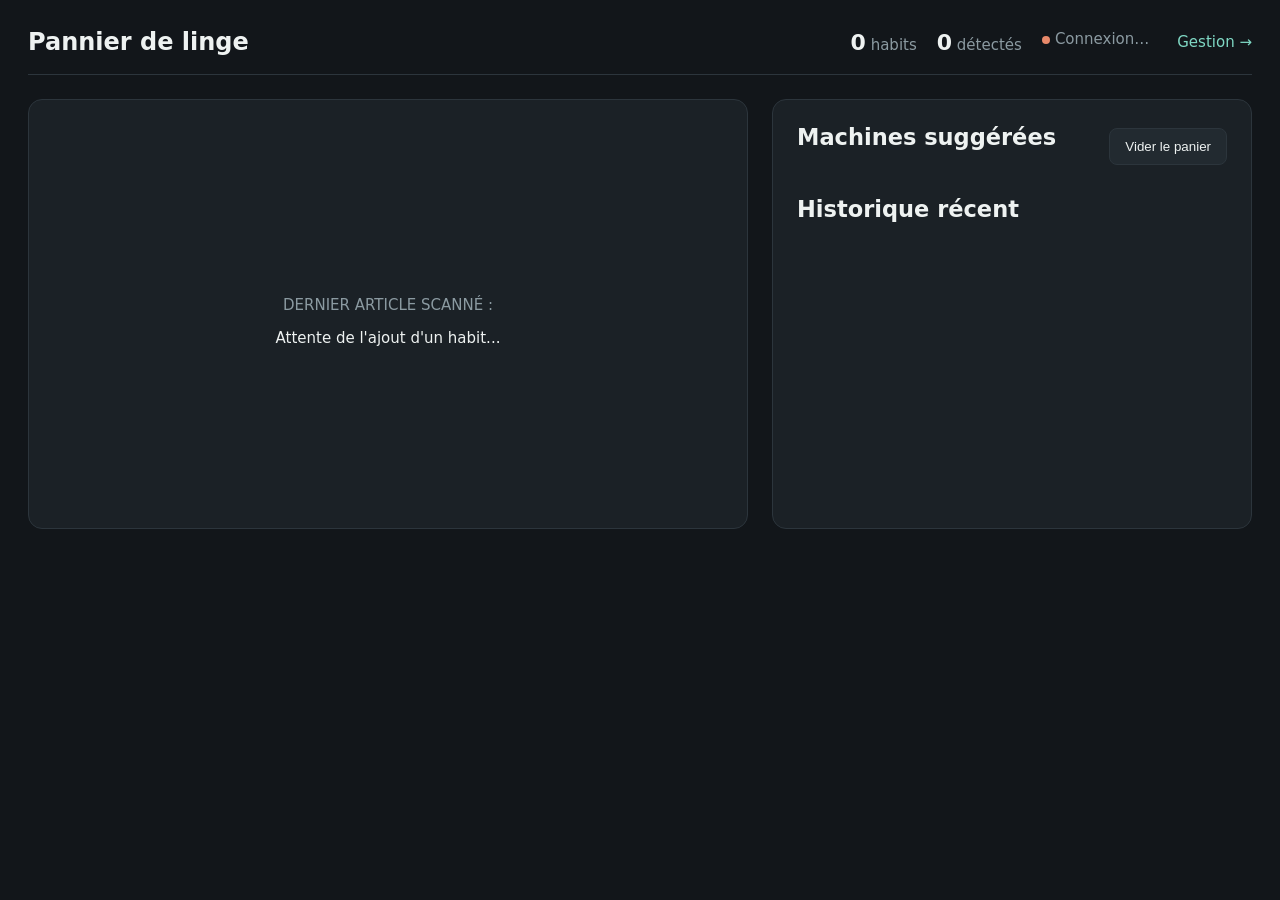
<file: templates/index.html>
<!doctype html>
<html lang="fr">

<head>
    <meta charset="utf-8">
    <meta name="viewport" content="width=device-width,initial-scale=1">
    <title>Traçabilité du linge</title>
    <link rel="stylesheet" href="/static/app.css">
    <script src="https://cdn.socket.io/4.7.2/socket.io.min.js"></script>
</head>

<body>
    <header class="topbar">
        <h1>Pannier de linge</h1>
        <div class="stats"><span><b id="total">0</b> habits</span><span><b id="present">0</b> détectés</span><span><i
                    id="dot" class="dot"></i><span id="connection">Connexion…</span></span></div><a
            href="/admin">Gestion →</a>
    </header>
    <main class="dashboard">
        <section class="panel scan-card">
            <p class="muted">DERNIER ARTICLE SCANNÉ :</p>
            <div id="empty">Attente de l'ajout d'un habit...</div>
            <div id="scan" hidden>
                <h2 id="scan-name"></h2>
                <p id="scan-meta" class="muted"></p>
            </div>
        </section>
        <section class="panel">
            <div class="section-heading">
                <h2>Machines suggérées</h2>
                <button id="empty-basket">Vider le panier</button>
            </div>
            <div id="suggestions" class="suggestions"></div>
            <h2>Historique récent</h2>
            <div id="history" class="history"></div>
        </section>
    </main>
    <script src="/static/dashboard.js"></script>
</body>

</html>
</file>
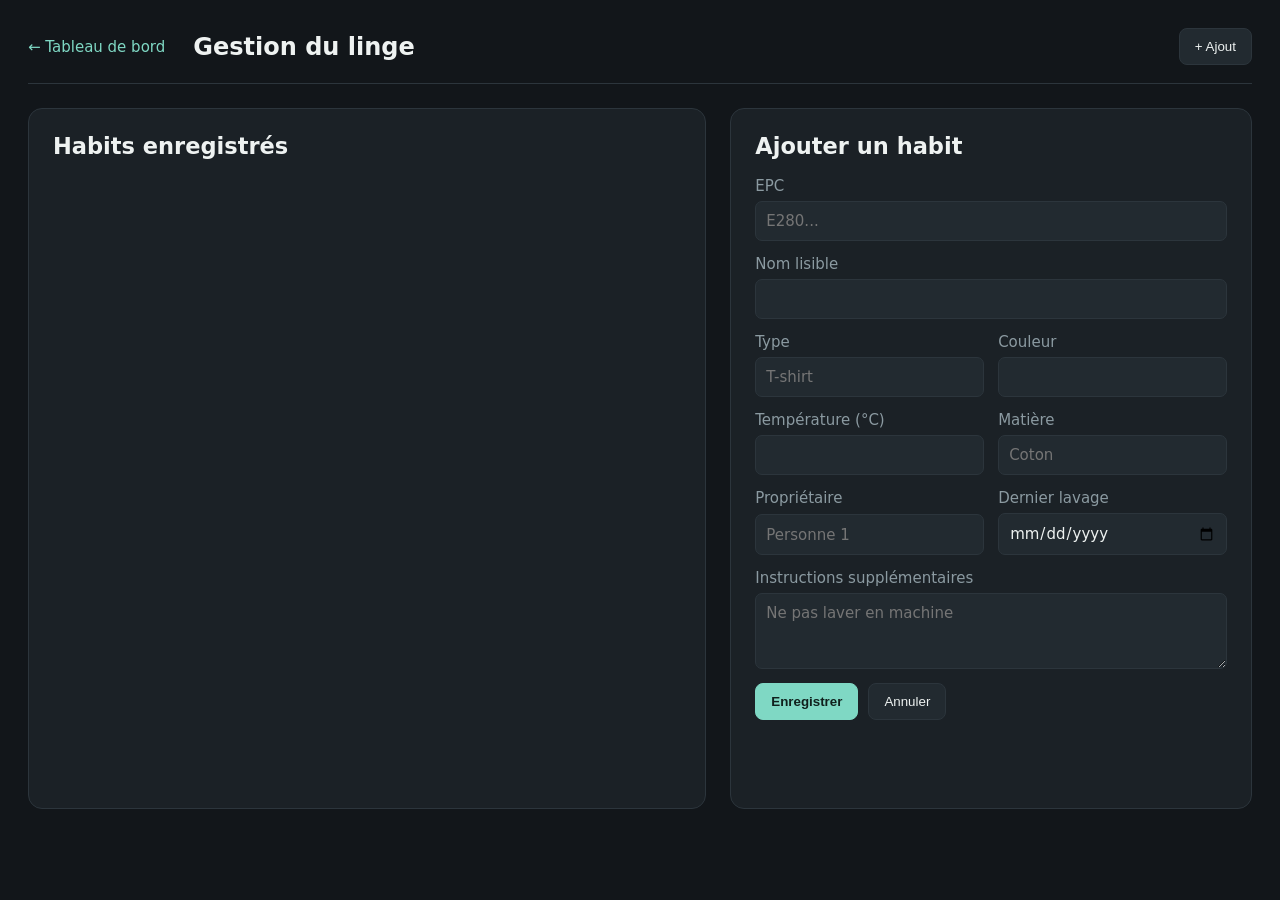
<file: templates/admin.html>
<!doctype html>
<html lang="fr">
<head>
  <meta charset="utf-8"><meta name="viewport" content="width=device-width,initial-scale=1">
  <title>Gestion du linge</title>
  <link rel="stylesheet" href="/static/app.css">
  <script src="https://cdn.socket.io/4.7.2/socket.io.min.js"></script>
</head>
<body>
  <header class="topbar"><a href="/">← Tableau de bord</a><h1>Gestion du linge</h1><button id="add-mode">+ Ajout</button></header>
  <main class="admin-layout">
    <section class="panel">
      <div class="section-heading"><h2>Habits enregistrés</h2><span id="count"></span></div>
      <div id="habit-list" class="habit-list"></div>
    </section>
    <section class="panel form-panel">
      <h2 id="form-title">Ajouter un habit</h2>
      <p id="mode-message" class="notice" hidden>Mode Ajout : ne rien ajouter dans le panier à linge.</p>
      <form id="habit-form">
        <input type="hidden" id="habit-id">
        <label>EPC <input id="epc" required placeholder="E280..."></label>
        <label>Nom lisible <input id="nom" required></label>
        <div class="form-grid">
          <label>Type <input id="type" required placeholder="T-shirt"></label>
          <label>Couleur <input id="couleur" required></label>
          <label>Température (°C) <input id="temperature" type="number" min="0" max="100" step="10" required></label>
          <label>Matière <input id="matiere" required placeholder="Coton"></label>
          <label>Propriétaire <input id="proprietaire" required placeholder="Personne 1"></label>
          <label>Dernier lavage <input id="date_dernier_lavage" type="date"></label>
        </div>
        <label>Instructions supplémentaires <textarea id="instructions" rows="3" placeholder="Ne pas laver en machine"></textarea></label>
        <div class="actions"><button class="primary" type="submit">Enregistrer</button><button type="button" id="cancel">Annuler</button></div>
        <p id="form-error" class="error" role="alert"></p>
      </form>
    </section>
  </main>
  <script src="/static/admin.js"></script>
</body>
</html>
</file>
<file: static/app.css>
:root{--bg:#12161a;--panel:#1b2126;--raised:#222a30;--line:#2c353c;--text:#eef2f1;--muted:#8b9aa1;--accent:#7fd8c4;--warn:#e8896a}
*{box-sizing:border-box}body{margin:0;background:var(--bg);color:var(--text);font:15px system-ui,sans-serif;padding:28px;min-height:100vh}a{color:var(--accent);text-decoration:none}.topbar{display:flex;align-items:center;gap:28px;border-bottom:1px solid var(--line);padding-bottom:18px}.topbar h1{margin:0;font-size:24px;flex:1}button{border:1px solid var(--line);background:var(--raised);color:var(--text);border-radius:8px;padding:10px 15px;cursor:pointer}button:hover{border-color:var(--accent)}button.primary{background:var(--accent);color:#10201d;border-color:var(--accent);font-weight:600}.panel{background:var(--panel);border:1px solid var(--line);border-radius:14px;padding:24px}.admin-layout{display:grid;grid-template-columns:1.3fr 1fr;gap:24px;margin-top:24px}.section-heading{display:flex;justify-content:space-between;align-items:center}.section-heading h2,h2{margin:0 0 18px}.habit-list{display:grid;gap:8px}.habit-row{display:flex;align-items:center;gap:12px;padding:14px;border:1px solid var(--line);border-radius:9px}.habit-row .details{flex:1}.habit-row strong{display:block}.habit-row small{color:var(--muted)}.present{color:var(--accent);font-size:12px}.form-panel form{display:grid;gap:14px}label{display:grid;gap:6px;color:var(--muted)}input,textarea{width:100%;background:var(--raised);border:1px solid var(--line);border-radius:7px;padding:10px;color:var(--text);font:inherit}.form-grid{display:grid;grid-template-columns:1fr 1fr;gap:14px}.actions{display:flex;gap:10px}.notice{border:1px solid var(--accent);color:var(--accent);padding:12px;border-radius:8px}.error{color:var(--warn);min-height:20px}.dashboard{display:grid;grid-template-columns:1.5fr 1fr;gap:24px;margin-top:24px}.scan-card{min-height:430px;display:grid;place-content:center;text-align:center}.scan-card h2{font-size:32px}.muted{color:var(--muted)}.history{display:grid;gap:8px}.history-row{display:flex;justify-content:space-between;border-bottom:1px solid var(--line);padding:9px 0}.stats{display:flex;gap:20px;color:var(--muted)}.stats b{color:var(--text);font-size:22px}@media(max-width:800px){body{padding:18px}.admin-layout,.dashboard{grid-template-columns:1fr}.form-grid{grid-template-columns:1fr}}
.suggestions{display:grid;gap:10px;margin-bottom:28px}.suggestion{display:grid;gap:4px;padding:12px;border:1px solid var(--line);border-radius:8px}.suggestion span,.suggestion small{color:var(--muted)}.suggestion small{font-size:12px}.dot{display:inline-block;width:8px;height:8px;border-radius:50%;background:var(--warn);margin-right:5px}.dot.on{background:var(--accent)}
</file>
